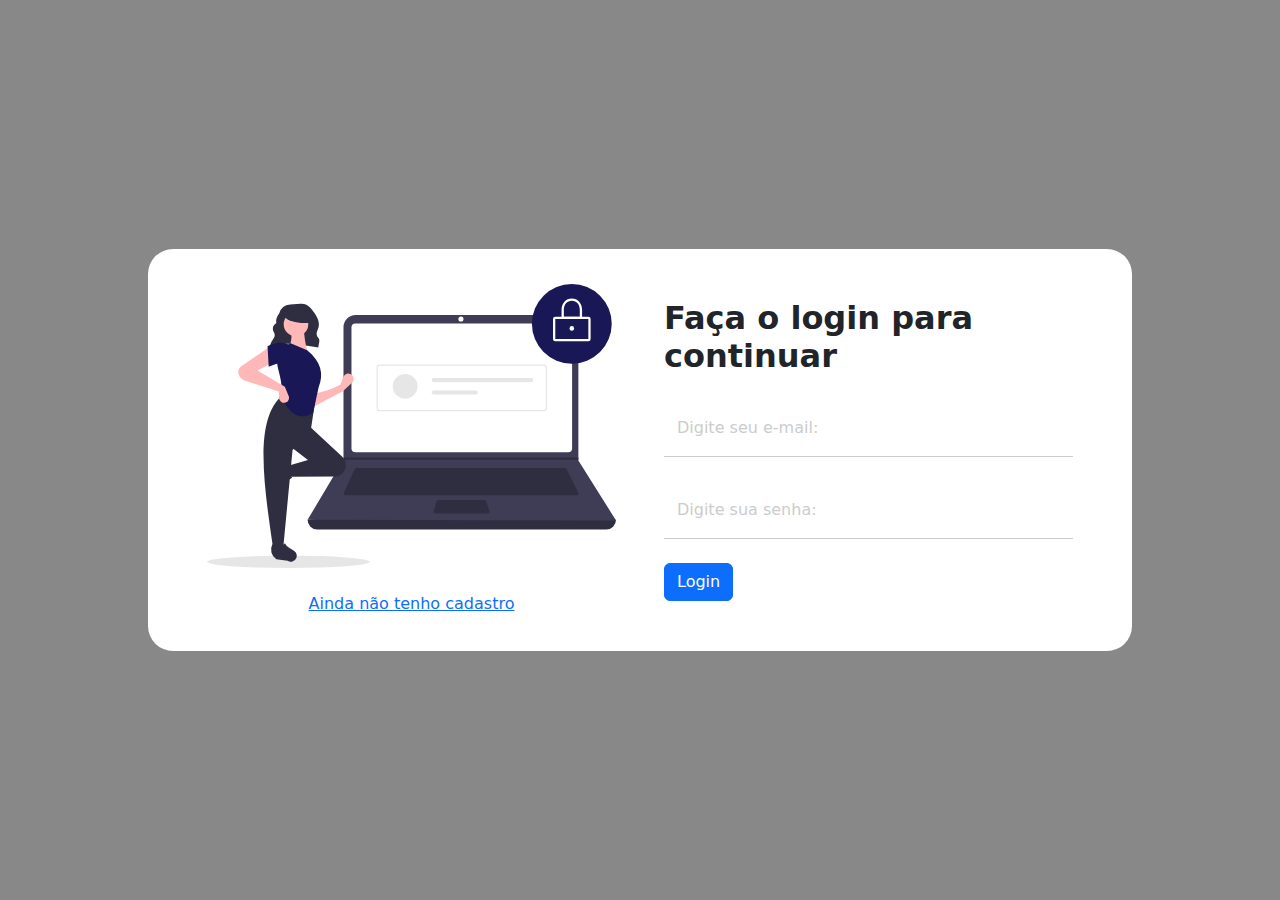
<file: index.html>
<!DOCTYPE html>
<html lang="pt-br">
<head>
    <meta charset="UTF-8">
    <meta name="viewport" content="width=device-width, initial-scale=1.0">
    <link href="https://cdn.jsdelivr.net/npm/bootstrap@5.3.3/dist/css/bootstrap.min.css" rel="stylesheet" integrity="sha384-QWTKZyjpPEjISv5WaRU9OFeRpok6YctnYmDr5pNlyT2bRjXh0JMhjY6hW+ALEwIH" crossorigin="anonymous">
    <link rel="stylesheet" href="./css/style.css">
    <link rel="stylesheet" href="https://cdn.jsdelivr.net/npm/bootstrap-icons@1.11.3/font/bootstrap-icons.min.css">
    <title>Login-Bootstrap</title>
</head>
<body>
    <div class="container col-11 col-md-9">
        <div class="row align-items-center gx-5" id="form-container">
            <div class="col-md-6 order-md-2">
                <h2 class="mb-4">Faça o login para continuar</h2>
                <form action="">
                    <div class="form-floating mb-4">
                        <input type="email" id="email" class="form-control" name="email" placeholder="Digite seu e-mail">
                        <label for="email" class="form-label">Digite seu e-mail:</label>
                    </div>
                    <div class="form-floating mb-4">
                        <input type="password" id="password" name="password" class="form-control" placeholder="Digite sua senha">
                        <label for="password" class="form-label">Digite sua senha:</label>
                    </div>
                    <button type="submit" class="btn btn-primary">Login</button>
                </form>
            </div>
            <div class="col-md-6 order-md-1">
                <img class="img-fluid mb-4" src="img/undraw_secure_login_pdn4.svg" alt="">
                <div class="text-center">
                    <a href="./cadastro/cadastro.html">Ainda não tenho cadastro</a>
                </div>
            </div>
        </div>
    </div>
</body>
</html>
</file>
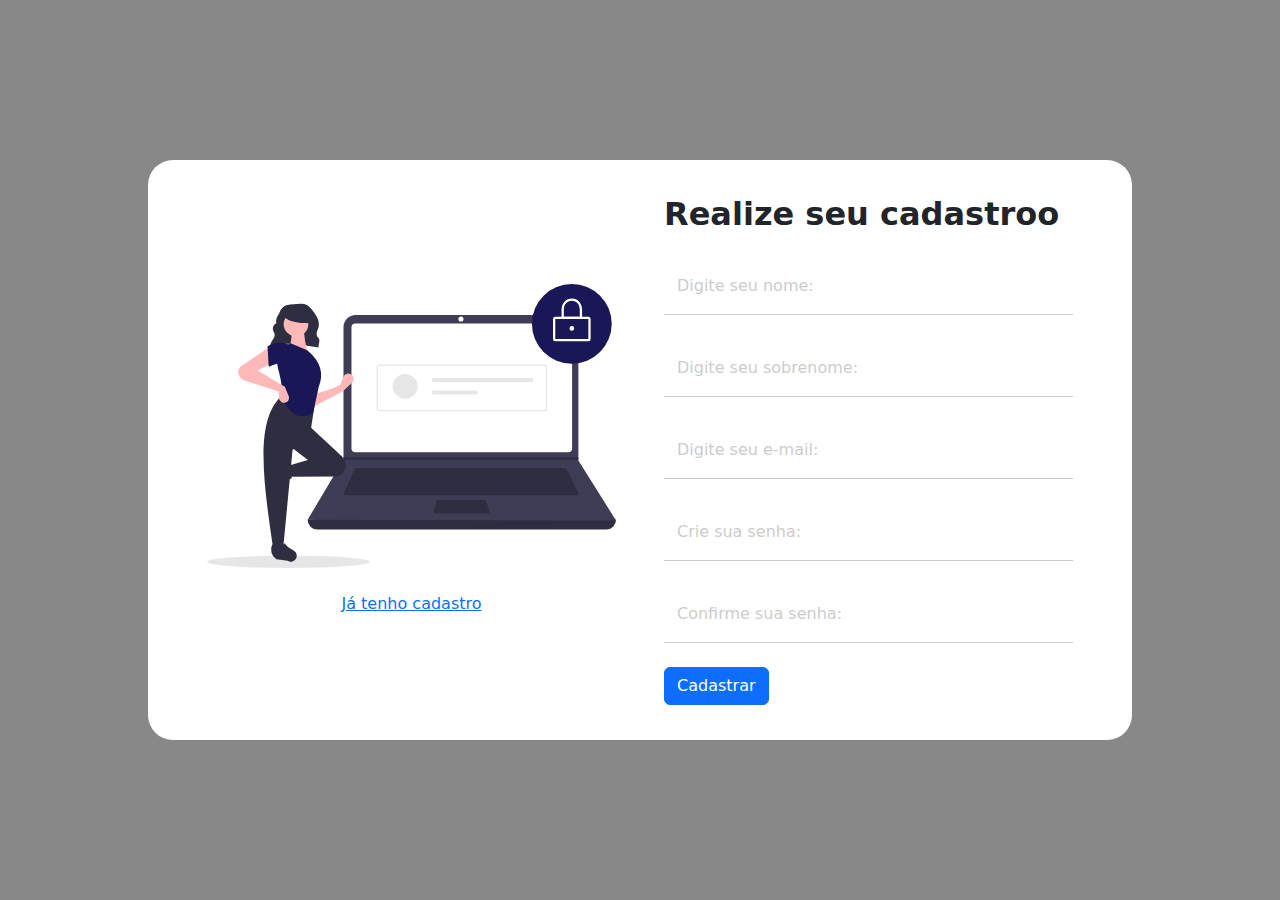
<file: cadastro/cadastro.html>
<!DOCTYPE html>
<html lang="pt-br">
<head>
    <meta charset="UTF-8">
    <meta name="viewport" content="width=device-width, initial-scale=1.0">
    <link href="https://cdn.jsdelivr.net/npm/bootstrap@5.3.3/dist/css/bootstrap.min.css" rel="stylesheet" integrity="sha384-QWTKZyjpPEjISv5WaRU9OFeRpok6YctnYmDr5pNlyT2bRjXh0JMhjY6hW+ALEwIH" crossorigin="anonymous">
    <link rel="stylesheet" href="https://cdn.jsdelivr.net/npm/bootstrap-icons@1.11.3/font/bootstrap-icons.min.css">
    <link rel="stylesheet" href="../css/style.css">
    <title>Cadastro</title>
</head>
<body>
    <div class="container col-11 col-md-9">
        <div class="row align-items-center gx-5" id="form-container">
            <div class="col-md-6 order-md-2">
                <h2 class="mb-4">Realize seu cadastroo</h2>
                <form action="">
                    <div class="form-floating mb-4">
                        <input type="nome" id="nome" class="form-control" name="nome" placeholder="Digite seu nome">
                        <label for="nome" class="form-label">Digite seu nome:</label>
                    </div>
                    <div class="form-floating mb-4">
                        <input type="nome" id="Sobrenome" class="form-control" name="Sobrenome" placeholder="Digite seu sobrenome">
                        <label for="Sobrenome" class="form-label">Digite seu sobrenome:</label>
                    </div>
                    <div class="form-floating mb-4">
                        <input type="email" id="email" class="form-control" name="email" placeholder="Digite seu e-mail">
                        <label for="email" class="form-label">Digite seu e-mail:</label>
                    </div>
                    <div class="form-floating mb-4">
                        <input type="password" id="password" name="password" class="form-control" placeholder="Crie sua senha">
                        <label for="password" class="form-label">Crie sua senha:</label>
                    </div>
                    <div class="form-floating mb-4">
                        <input type="password" id="ConfirmePassword" name="ConfirmePassword" class="form-control" placeholder="Confirme sua senha">
                        <label for="ConfirmePassword" class="form-label">Confirme sua senha:</label>
                    </div>
                    <button type="submit" class="btn btn-primary">Cadastrar</button>
                </form>
            </div>
            <div class="col-md-6 order-md-1">
                <img class="img-fluid mb-4" src="../img/undraw_secure_login_pdn4.svg" alt="">
                <div class="text-center">
                    <a href="../index.html">Já tenho cadastro</a>
                </div>
            </div>
        </div>
    </div>
</body>
</html>
</file>
<file: css/style.css>
body{
    background-color: #888;
    height: 100vh;
    display: flex;
    align-items: center;
}

.row{
    background-color: #fff;
    border-radius: 25px;
}

#form-container{
    padding: 35px;
}
#form-container h2{
    font-weight: 900;
}

#form-container .form-control{
    border: none;
    border-bottom: 1px solid #ccc;
    border-radius: 0;
}
#form-container .form-control:focus{
    box-shadow: none;
}
#form-container .form-floating label{
    color: #ccc;
}
#form-container .form-floating > .form-control:focus~label{
    color: #000;
}


@media(max-width: 768px){
    button{
        width: 100%;
        margin-bottom: 45px;
    }

    h2{
        margin: 30px 0;
    }

    #form-container{

    }
}
</file>
